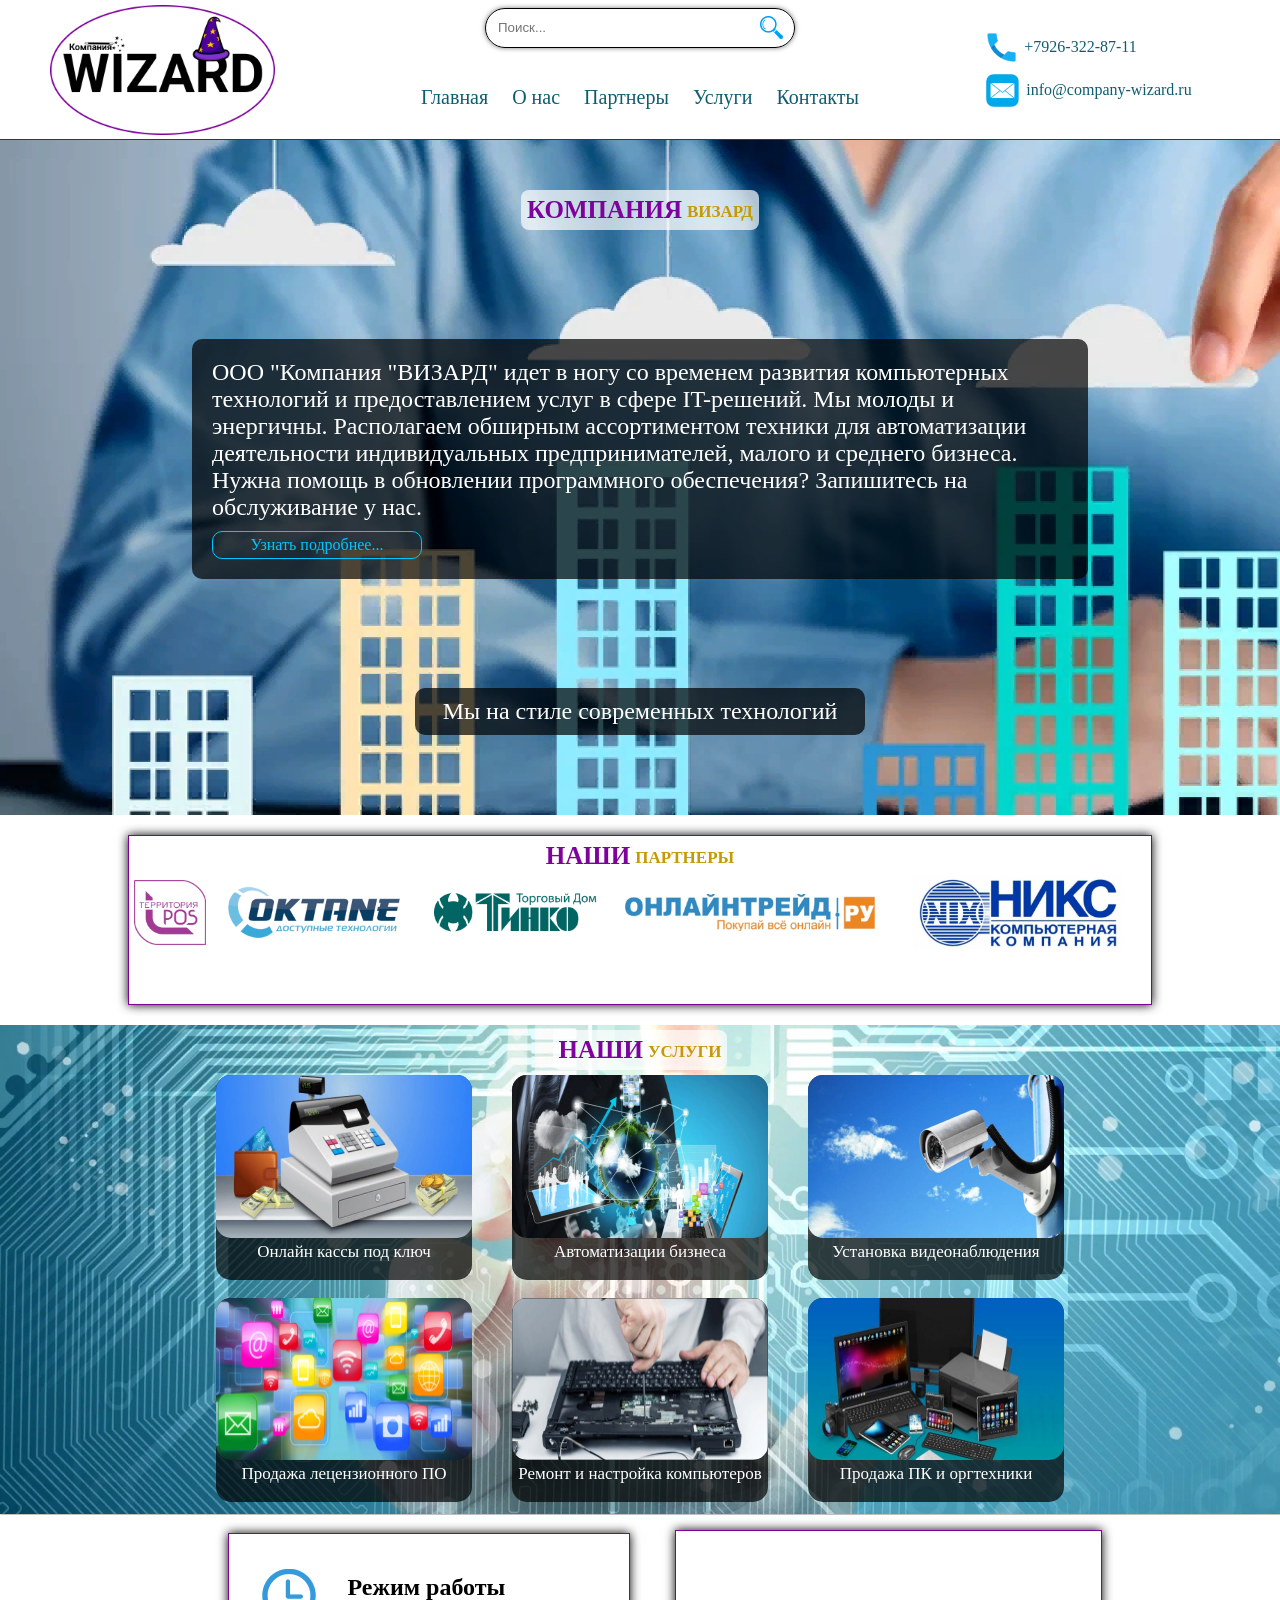
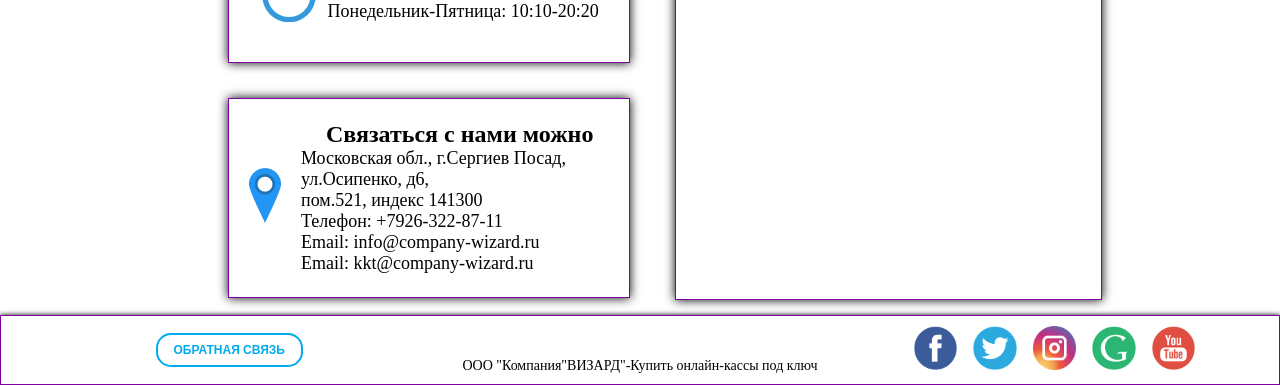
<file: Шаблон/index.html>
<!DOCTYPE html>
<html lang="en">
<head>
    <meta charset="UTF-8">
    <meta name="viewport" content="width=device-width, initial-scale=1.0">
    <link rel="icon" href="image/favicon.ico" type="image/x-icon">
    <link rel="stylesheet" href="style.css">
    <title>Wizard Главная</title>
</head>
<body>
    <div class="wrapper">

        <!-- Шапка -->
        <div class="header">
            <div class="header__logo">
              <a href="index.html"><img src="image/Logo.png"></a>
            </div>
            <div class="header__nav">
                <div class="header__nav__central">
                    <div class="header__seach">
                        <div class="block__seach">
                            <input type="search" name="q" placeholder="Поиск...">
                            <input type="submit" value="">
                        </div>
                    </div>
                    <div class="header__menu">
                        <div class="heder__menu">
                            <ul class="menu clearfix">
                                <li><a class="nav_link" href="index.html">Главная</a></li>
                                <li><a class="nav_link" href="about_us.html">О нас</a></li>
                                <li><a class="nav_link" href="partners.html">Партнеры</a></li>
                                <li><a class="nav_link" href="services.html">Услуги</a></li>
                                <li><a class="nav_link" href="contact.html">Контакты</a></li>
                                <div class="block__seach1">
                                    <input type="search" name="q" placeholder="Поиск...">
                                    <input type="submit" value="">
                                </div> 
                                
                              </ul>
                        </div>
                    </div>                
                </div>
            </div>
            <div class="header__nav__contacts">
                <div class="header__contact__block">
                    <div class="header__contact__number">
                        <img src="image/number.png">
                        <p>+7926-322-87-11</p>
                    </div>
                    <div class="header__contact__email">
                        <img src="image/email.png">
                        <p>info@company-wizard.ru</p>
                    </div>
                </div>
            </div>
            <div class="menuToggle">
                <button class="nav-toggle" id="nav-toggle" type="button">
                    <span class="nav-toggle__item">Меню</span>
                 </button>
            </div> 
        </div>


        <!-- Баннер -->
        <div class="introduction">
            <div class="title">
                <p class="title__one">КОМПАНИЯ</p>
                <p class="title__two">ВИЗАРД</p>
            </div>
            <div class="introduction__inform">ООО "Компания "ВИЗАРД" идет в ногу со временем развития компьютерных технологий
                и предоставлением услуг в сфере IT-решений. Мы молоды и энергичны.
                Располагаем обширным ассортиментом техники для автоматизации деятельности
                индивидуальных предпринимателей, малого и среднего бизнеса. Нужна помощь в обновлении
                программного обеспечения? Запишитесь на обслуживание у нас.  <a href="about_us.html" class="glo">Узнать подробнее...</a>
            </div>
            <div class="introduction__tagline">Мы на стиле современных технологий</div>
        </div>

        
        <!-- Партнеры -->
        <div class="Partners">
            <div class="Partners__block">
                <div class="Partners__title">
                    <div class="title">
                        <p class="title__one">НАШИ</p>
                        <p class="title__two">ПАРТНЕРЫ</p>
                    </div>
                </div>
                <div class="Partners__image">
                    <div class="Partners__image__block">  <a href="partners.html"><img src="image/pos.png"></a></div>
                    <div class="Partners__image__block">  <a href="partners.html"><img src="image/oktane.png"></a></div>
                    <div class="Partners__image__block">  <a href="partners.html"><img src="image/тинко.png"></a></div>
                    <div class="Partners__image__block">  <a href="partners.html"><img src="image/онлаинтраид.png"></a></div>
                    <div class="Partners__image__block">  <a href="partners.html"><img src="image/никс.png"></a></div>
                </div>
            </div>
        </div>


        <!-- Услуги -->
        <div class="Services">  
                <div class="title">
                    <p class="title__one">НАШИ</p>
                    <p class="title__two">УСЛУГИ</p>
                </div>
            <div class="Services__block">
                <div class="Services__img"><a href="services.html"><img src="image/кассы.png"></a><p>Онлайн кассы под ключ</p></div>
                <div class="Services__img"><a href="services.html"><img src="image/автоматизация.png"></a><p>Автоматизации бизнеса</p></div>
                <div class="Services__img"><a href="services.html"><img src="image/видеокамеры.png"></a><p>Установка видеонаблюдения</p></div>
                <div class="Services__img"><a href="services.html"><img src="image/по.png"></a><p>Продажа лецензионного ПО</p></div>
                <div class="Services__img"><a href="services.html"><img src="image/ремонт.png"></a><p>Ремонт и настройка компьютеров</p></div>
                <div class="Services__img"><a href="services.html"><img src="image/продажа.png"></a><p>Продажа ПК и оргтехники</p></div>
            </div>
        </div>


        <!-- Контакты -->
        <div class="Contacts">
            <div class="Contacts__block">
                <div class="Contacts__information">
                    <div class="operatingmode">
                        <div class="operatingmode__icon">
                            <img src="image/time.png">
                        </div>
                        <div class="operatingmode__title">
                            <h2>Режим работы</h2>
                            <p>Понедельник-Пятница: 10:10-20:20</p>
                        </div>
                    </div>
                    <div class="communication">
                        <div class="communication__icon">
                            <img src="image/dot.png">
                        </div>
                        <div class="communication__title">
                            <h2>Связаться с нами можно</h2>
                            <p>Московская обл., г.Сергиев Посад, ул.Осипенко, д6,</p>
                            <p>пом.521, индекс 141300</p>
                            <p>Телефон: +7926-322-87-11</p>
                            <p>Email: info@company-wizard.ru</p>
                            <p>Email: kkt@company-wizard.ru</p>
                        </div>
                    </div>
                </div>
                <div class="Contacts__map">
                    <div class="Contacts__map__block" style="max-width: 600px;">
                        <script type="text/javascript" charset="utf-8" async src="https://api-maps.yandex.ru/services/constructor/1.0/js/?um=constructor%3Adc5839a50ec15c1c537e06b3ffe574f67322983a05fea63e01e206985b04cacf&amp;width=100%&amp;height=368&amp;lang=ru_RU&amp;scroll=true"></script>
                    </div>
                </div>
            </div>
        </div>



        <!--Подвал -->
        <div class="Footer">
                <div class="Feedback">
                    <div class="Feedback__button">
                       <a href="javascript:PopUpShow()"> <button class="mail-btn" type="submit">Обратная связь</button></a>
                    </div>
                </div>
                <div class="Copyright">
                    <p>ООО "Компания"ВИЗАРД"-Купить онлайн-кассы под ключ </p>
                </div>
                <div class="Social_networks">
                    <ul>
                        <li class="icon facebook"><a href="https://ru-ru.facebook.com/"><img src="image/facebook.svg" class="iconr"></a></li>
                        <li class="icon twitter"><a href="https://twitter.com/explore"><img src="image/twitter.svg" class="iconr"></a></li>
                        <li class="icon instagram"><a href="https://www.instagram.com/"><img src="image/instagram.svg" class="iconr"></a></li>
                        <li class="icon google"><a href="https://www.google.com/intl/ru/gmail/about/"><img src="image/google.svg" class="iconr"></a></li>
                        <li class="icon youtube"><a href="https://www.youtube.com/"><img src="image/youtube.svg" class="iconr"></a></li>
                    </ul>
                </div>
        </div>



    
        <!-- Всплывающее окно обратной связи  -->
        <div class="Feedback__form" id="form1">
            <div class="Feedback__form__content">
                <div class="Feedback__form__close">
                    <a href="javascript:PopUpHide()"><img src="image/close.png"></a>
                </div>
                <div class="Feedback__form__input">
                    <p>Имя</p>
                    <input id="name" class="txt" name="name" type="name" placeholder=" ">
                    <p>E-mail </p>
                    <input id="email" class="txt" name="email" type="email" placeholder=" "> 
                    <p>Телефон</p>
                    <input id="phone" class="txt" name="phone" type="phone" placeholder=" "> 
                    <p>Тема</p>
                    <input id="phone" class="txt" name="phone" type="phone" placeholder=" "> 
                    <p>Сообщение</p>
                    <textarea id="msg" class="txtarea" name="msg" placeholder=" "></textarea>
                    <br>
                    <a href="#" class="glo">Отправить</a>
                </div>
            </div>
        </div>
       

    </div>
</body>
<script src="https://ajax.googleapis.com/ajax/libs/jquery/3.1.1/jquery.min.js"></script>
<script src="main.js"></script>
<script>

    // Всплывающее окно обратной связи
   $(document).ready(function(){
    PopUpHide();
    });
    function PopUpShow(){
        $("#form1").show();
    }
    function PopUpHide(){
        $("#form1").hide();
    }
    
</script>
</html>
</file>
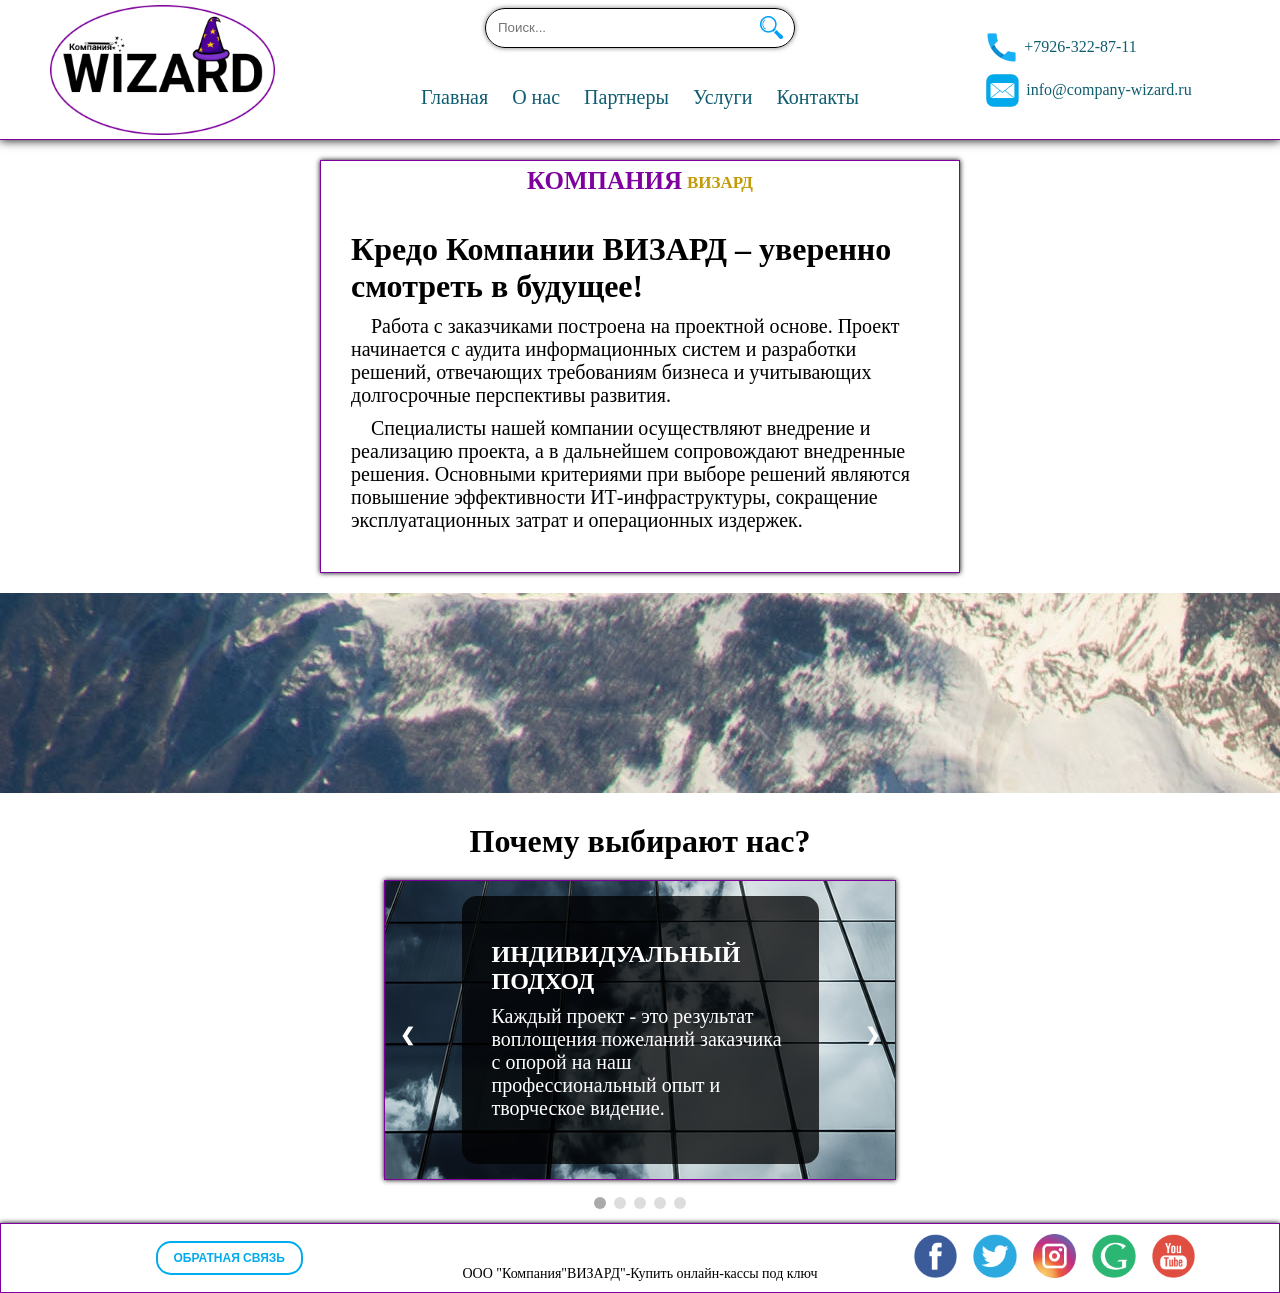
<file: Шаблон/about_us.html>
<!DOCTYPE html>
<html lang="en">
<head>
    <meta charset="UTF-8">
    <meta name="viewport" content="width=device-width, initial-scale=1.0">
    <link rel="stylesheet" href="style.css">
    <link rel="icon" href="image/favicon.ico" type="image/x-icon">
    <title>О нас</title>
</head>
<body>
    <div class="wrapper">

         <!-- Шапка -->
         <div class="header">
            <div class="header__logo">
              <a href="index.html"><img src="image/Logo.png"></a>
            </div>
            <div class="header__nav">
                <div class="header__nav__central">
                    <div class="header__seach">
                        <div class="block__seach">
                            <input type="search" name="q" placeholder="Поиск...">
                            <input type="submit" value="">
                        </div>
                    </div>
                    <div class="header__menu">
                        <div class="heder__menu">
                            <ul class="menu clearfix">
                                <li><a class="nav_link" href="index.html">Главная</a></li>
                                <li><a class="nav_link" href="about_us.html">О нас</a></li>
                                <li><a class="nav_link" href="partners.html">Партнеры</a></li>
                                <li><a class="nav_link" href="services.html">Услуги</a></li>
                                <li><a class="nav_link" href="contact.html">Контакты</a></li>
                                <div class="block__seach1">
                                    <input type="search" name="q" placeholder="Поиск...">
                                    <input type="submit" value="">
                                </div>
                              </ul>
                        </div>
                    </div>                
                </div>
            </div>
            <div class="header__nav__contacts">
                <div class="header__contact__block">
                    <div class="header__contact__number">
                        <img src="image/number.png">
                        <p>+7926-322-87-11</p>
                    </div>
                    <div class="header__contact__email">
                        <img src="image/email.png">
                        <p>info@company-wizard.ru</p>
                    </div>
                </div>
            </div>

            
            <div class="menuToggle">
                <button class="nav-toggle" id="nav-toggle" type="button">
                    <span class="nav-toggle__item">Меню</span>
                 </button>
            </div> 
        </div>


        <!-- О нас -->
        <div class="About_us">
            <div class="About_us__content">
                <div class="About_us__title">
                    <div class="title">
                        <p class="title__one">КОМПАНИЯ</p>
                        <p class="title__two">ВИЗАРД</p>
                    </div>
                </div>
                <div class="About_us__text">
                    <h1>Кредо Компании ВИЗАРД – уверенно смотреть в будущее!</h1>
                    <p>Работа с заказчиками построена на проектной основе.
                     Проект начинается с аудита информационных систем и разработки решений,
                    отвечающих требованиям бизнеса и учитывающих долгосрочные перспективы развития.</p>
                    <p>Специалисты нашей компании осуществляют внедрение и реализацию проекта,
                     а в дальнейшем сопровождают внедренные решения. Основными критериями при выборе 
                     решений являются повышение эффективности ИТ-инфраструктуры, сокращение эксплуатационных
                    затрат и операционных издержек.</p>
                </div>
            </div>
        </div>

        <!-- Панорама -->
        <div class="View"></div>

        <!-- Слайдер" -->
        <div class="Choose_us">
            <div class="Choose_us_title">
                <h1>Почему выбирают нас?</h1>
            </div>
            <div class="slider">
                <div class="item">
                    <div class="slider__block">
                        <div class="slider__block__ramka">
                            <h2>ИНДИВИДУАЛЬНЫЙ ПОДХОД</h2>
                            <p>Каждый проект - это результат воплощения пожеланий заказчика с опорой на
                            наш профессиональный опыт и творческое видение.</p>
                        </div>
                    </div>
                </div>
                <div class="item">
                    <div class="slider__block">
                        <div class="slider__block__ramka">
                            <h2>ДОСТУПНЫЕ ЦЕНЫ</h2>
                            <p>Мы исходим из тех задач, которые перед нами ставит клиент.
                             Думаем о том, как рационально использовать бюджет на реализацию и
                             создать уникальный дизайн под конкретную задачу.</p>
                        </div>
                    </div>
                </div>
                <div class="item">
                    <div class="slider__block">
                        <div class="slider__block__ramka">
                            <h2>КРЕАТИВНЫЕ ИДЕИ</h2>
                            <p>В каждом нашем проекте заложен уникальный смысл и авторская идея.
                                И поэтому среди наших работ Вы не найдете двух одинаковых зданий или интерьеров.
                                Создавая различные проекты для людей, мы меняем их жизнь к лучшему.</p>
                        </div>
                    </div>
                </div>
                <div class="item">
                    <div class="slider__block">
                        <div class="slider__block__ramka">
                            <h2>ПРОФЕССИОНАЛИЗМ</h2>
                            <p>У нас высокопрофессиональная команда архитекторов, дизайнеров.
                                Ваш проект в надежных руках.</p>
                        </div>
                    </div>
                </div>
                <div class="item">
                    <div class="slider__block">
                        <div class="slider__block__ramka">
                            <h2>СОБЛЮДЕНИЕ СРОКОВ</h2>
                            <p>Одним из наиболее важных критериев в работе над проектом является
                             соблюдение оговоренных сроков на проектирование и реализацию проекта.</p>
                        </div>
                    </div>
                </div>
            
                <a class="prev" onclick="minusSlide()">&#10094;</a>
                <a class="next" onclick="plusSlide()">&#10095;</a>
            </div>
            
            <div class="slider-dots">
                <span class="slider-dots_item" onclick="currentSlide(1)"></span> 
                <span class="slider-dots_item" onclick="currentSlide(2)"></span> 
                <span class="slider-dots_item" onclick="currentSlide(3)"></span>
                <span class="slider-dots_item" onclick="currentSlide(4)"></span> 
                <span class="slider-dots_item" onclick="currentSlide(5)"></span> 

            </div>
        </div>

        <!--Подвал -->
        <div class="Footer">
            <div class="Feedback">
                <div class="Feedback__button">
                    <a href="javascript:PopUpShow()"> <button class="mail-btn" type="submit">Обратная связь</button></a>
                </div>
            </div>
            <div class="Copyright">
                <p>ООО "Компания"ВИЗАРД"-Купить онлайн-кассы под ключ </p>
            </div>
            <div class="Social_networks">
                <ul>
                    <li class="icon facebook"><a href="https://ru-ru.facebook.com/"><img src="image/facebook.svg" class="iconr"></a></li>
                    <li class="icon twitter"><a href="https://twitter.com/explore"><img src="image/twitter.svg" class="iconr"></a></li>
                    <li class="icon instagram"><a href="https://www.instagram.com/"><img src="image/instagram.svg" class="iconr"></a></li>
                    <li class="icon google"><a href="https://www.google.com/intl/ru/gmail/about/"><img src="image/google.svg" class="iconr"></a></li>
                    <li class="icon youtube"><a href="https://www.youtube.com/"><img src="image/youtube.svg" class="iconr"></a></li>
                </ul>
            </div>
        </div>

        <!-- Всплывающее окно обратной связи  -->
        <div class="Feedback__form" id="form1">
            <div class="Feedback__form__content">
                <div class="Feedback__form__close">
                    <a href="javascript:PopUpHide()"><img src="image/close.png"></a>
                </div>
                <div class="Feedback__form__input">
                    <p>Имя</p>
                    <input id="name" class="txt" name="name" type="name" placeholder=" ">
                    <p>E-mail </p>
                    <input id="email" class="txt" name="email" type="email" placeholder=" "> 
                    <p>Телефон</p>
                    <input id="phone" class="txt" name="phone" type="phone" placeholder=" "> 
                    <p>Тема</p>
                    <input id="phone" class="txt" name="phone" type="phone" placeholder=" "> 
                    <p>Сообщение</p>
                    <textarea id="msg" class="txtarea" name="msg" placeholder=" "></textarea>
                    <br>
                    <a href="#" class="glo">Отправить</a>
                </div>
            </div>
        </div>
   
    </div>
</body>
<script src="https://ajax.googleapis.com/ajax/libs/jquery/3.1.1/jquery.min.js"></script>
<script src="main.js"></script>
<script>
    $(document).ready(function(){
        PopUpHide();
    });
    function PopUpShow(){
        $("#form1").show();
    }
    function PopUpHide(){
        $("#form1").hide();
    }
</script>
<script>
    // Слайдер
let slideIndex = 1;
showSlides(slideIndex);
function plusSlide() {
    showSlides(slideIndex += 1);
}
function minusSlide() {
    showSlides(slideIndex -= 1);  
}
function currentSlide(n) {
    showSlides(slideIndex = n);
}
function showSlides(n) {
    let i;
    let slides = document.getElementsByClassName("item");
    let dots = document.getElementsByClassName("slider-dots_item");
    if (n > slides.length) {
      slideIndex = 1
    }
    if (n < 1) {
        slideIndex = slides.length
    }
    for (i = 0; i < slides.length; i++) {
        slides[i].style.display = "none";
    }
    for (i = 0; i < dots.length; i++) {
        dots[i].className = dots[i].className.replace(" active", "");
    }
    slides[slideIndex - 1].style.display = "block";
    dots[slideIndex - 1].className += " active";
}
</script>
</html>
</file>
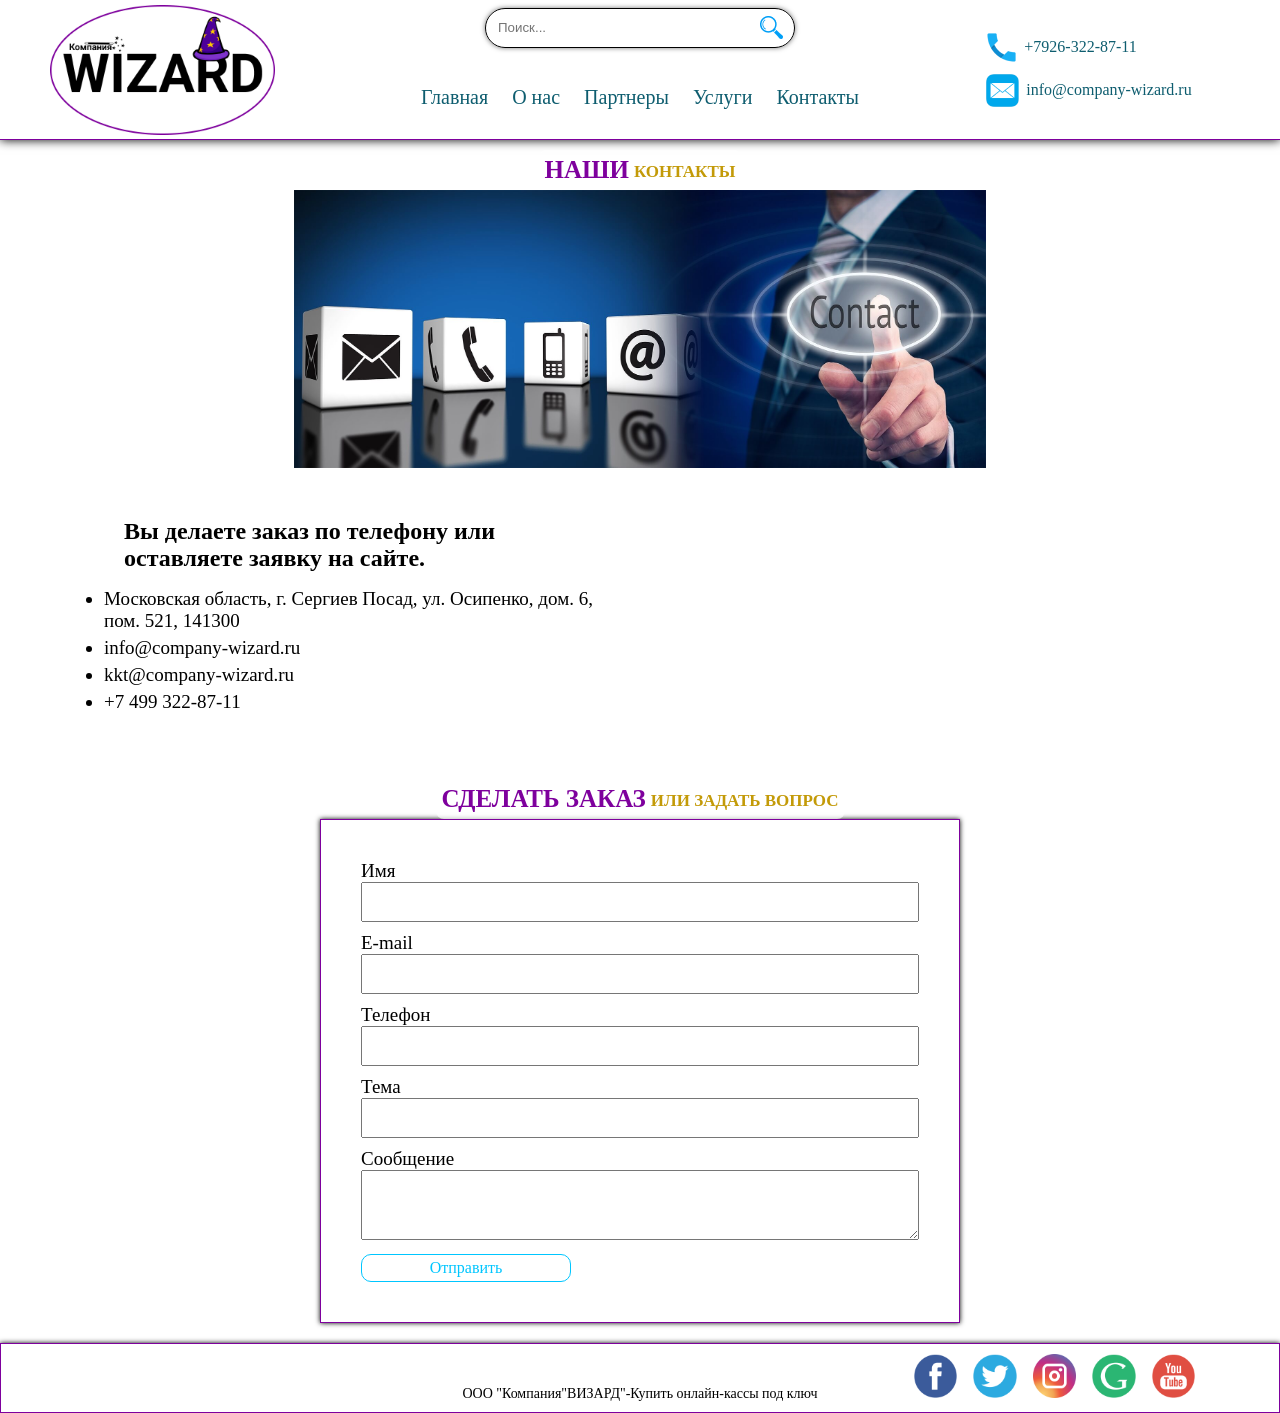
<file: Шаблон/contact.html>
<!DOCTYPE html>
<html lang="en">
<head>
    <meta charset="UTF-8">
    <meta name="viewport" content="width=device-width, initial-scale=1.0">
    <link rel="stylesheet" href="style.css">
    <link rel="shortcut icon" href="/image/favicon.ico" type="image/x-icon">
    <link rel="icon" href="image/favicon.ico" type="image/x-icon">
    <title>О нас</title>
</head>
<body>
    <div class="wrapper">

         <!-- Шапка -->
         <div class="header">
            <div class="header__logo">
              <a href="index.html"><img src="image/Logo.png"></a>
            </div>
            <div class="header__nav">
                <div class="header__nav__central">
                    <div class="header__seach">
                        <div class="block__seach">
                            <input type="search" name="q" placeholder="Поиск...">
                            <input type="submit" value="">
                        </div>
                    </div>
                    <div class="header__menu">
                        <div class="heder__menu">
                            <ul class="menu clearfix">
                                <li><a class="nav_link" href="index.html">Главная</a></li>
                                <li><a class="nav_link" href="about_us.html">О нас</a></li>
                                <li><a class="nav_link" href="partners.html">Партнеры</a></li>
                                <li><a class="nav_link" href="services.html">Услуги</a></li>
                                <li><a class="nav_link" href="contact.html">Контакты</a></li>
                                <div class="block__seach1">
                                    <input type="search" name="q" placeholder="Поиск...">
                                    <input type="submit" value="">
                                </div>
                              </ul>
                        </div>
                    </div>                
                </div>
            </div>
            <div class="header__nav__contacts">
                <div class="header__contact__block">
                    <div class="header__contact__number">
                        <img src="image/number.png">
                        <p>+7926-322-87-11</p>
                    </div>
                    <div class="header__contact__email">
                        <img src="image/email.png">
                        <p>info@company-wizard.ru</p>
                    </div>
                </div>
            </div>

            
            <div class="menuToggle">
                <button class="nav-toggle" id="nav-toggle" type="button">
                    <span class="nav-toggle__item">Меню</span>
                 </button>
            </div> 
        </div>



        <div class="Our_services__title">
            <div class="title">
                <p class="title__one">НАШИ</p>
                <p class="title__two">КОНТАКТЫ</p>
            </div>
        </div>
        <!-- Наши контакты -->
        <div class="Location">
            <div class="Location__block">
                <div class="Location__image">
                    <img src="image/Contact.jpg">
                </div>

                <div class="Location__address">
                    <div class="Location__address__text">
                        <h2>Вы делаете заказ по телефону или оставляете заявку на сайте.</h2>
                        <ul>
                            <li>Московская область, г. Сергиев Посад, ул. Осипенко, дом. 6, пом. 521, 141300</li>
                            <li>info@company-wizard.ru</li>
                            <li>kkt@company-wizard.ru</li>
                            <li>+7 499 322-87-11</li>
                        </ul>
                    </div>
                    <div class="Location__address__map"> 
                        <script type="text/javascript" charset="utf-8" async src="https://api-maps.yandex.ru/services/constructor/1.0/js/?um=constructor%3Adc5839a50ec15c1c537e06b3ffe574f67322983a05fea63e01e206985b04cacf&amp;width=100%&amp;height=250&amp;lang=ru_RU&amp;scroll=true"></script>
                    </div>
                </div>
            </div>
        </div>

        <!-- обратная связь -->
        <div class="Our_services__title">
            <div class="title">
                <p class="title__one">СДЕЛАТЬ ЗАКАЗ</p>
                <p class="title__two">ИЛИ ЗАДАТЬ ВОПРОС</p>
            </div>
        </div>

        <div class="Request">
            <div class="Request__form">
                <p>Имя</p>
                <input id="name" class="txt" name="name" type="name" placeholder=" ">
                <p>E-mail </p>
                <input id="email" class="txt" name="email" type="email" placeholder="">
                <p>Телефон</p>
                <input id="phone" class="txt" name="phone" type="phone" placeholder=" "> 
                <p>Тема</p>
                <input id="phone" class="txt" name="phone" type="phone" placeholder=" "> 
                <p>Сообщение</p>
                <textarea id="msg" class="txtarea" name="msg" placeholder=" "></textarea>
                <br>
                <a href="#" class="glo">Отправить</a>
            </div>
        </div>

        
        <!--Подвал -->
        <div class="Footer">
            <div class="Feedback">
                <div class="Feedback__button">
                  
                </div>
            </div>
            <div class="Copyright">
                <p>ООО "Компания"ВИЗАРД"-Купить онлайн-кассы под ключ </p>
            </div>
            <div class="Social_networks">
                <ul>
                    <li class="icon facebook"><a href="https://ru-ru.facebook.com/"><img src="image/facebook.svg" class="iconr"></a></li>
                    <li class="icon twitter"><a href="https://twitter.com/explore"><img src="image/twitter.svg" class="iconr"></a></li>
                    <li class="icon instagram"><a href="https://www.instagram.com/"><img src="image/instagram.svg" class="iconr"></a></li>
                    <li class="icon google"><a href="https://www.google.com/intl/ru/gmail/about/"><img src="image/google.svg" class="iconr"></a></li>
                    <li class="icon youtube"><a href="https://www.youtube.com/"><img src="image/youtube.svg" class="iconr"></a></li>
                </ul>
            </div>
        </div>
    </div>
</body>
<script src="https://ajax.googleapis.com/ajax/libs/jquery/3.1.1/jquery.min.js"></script>
<script src="main.js"></script>

</html>
</file>
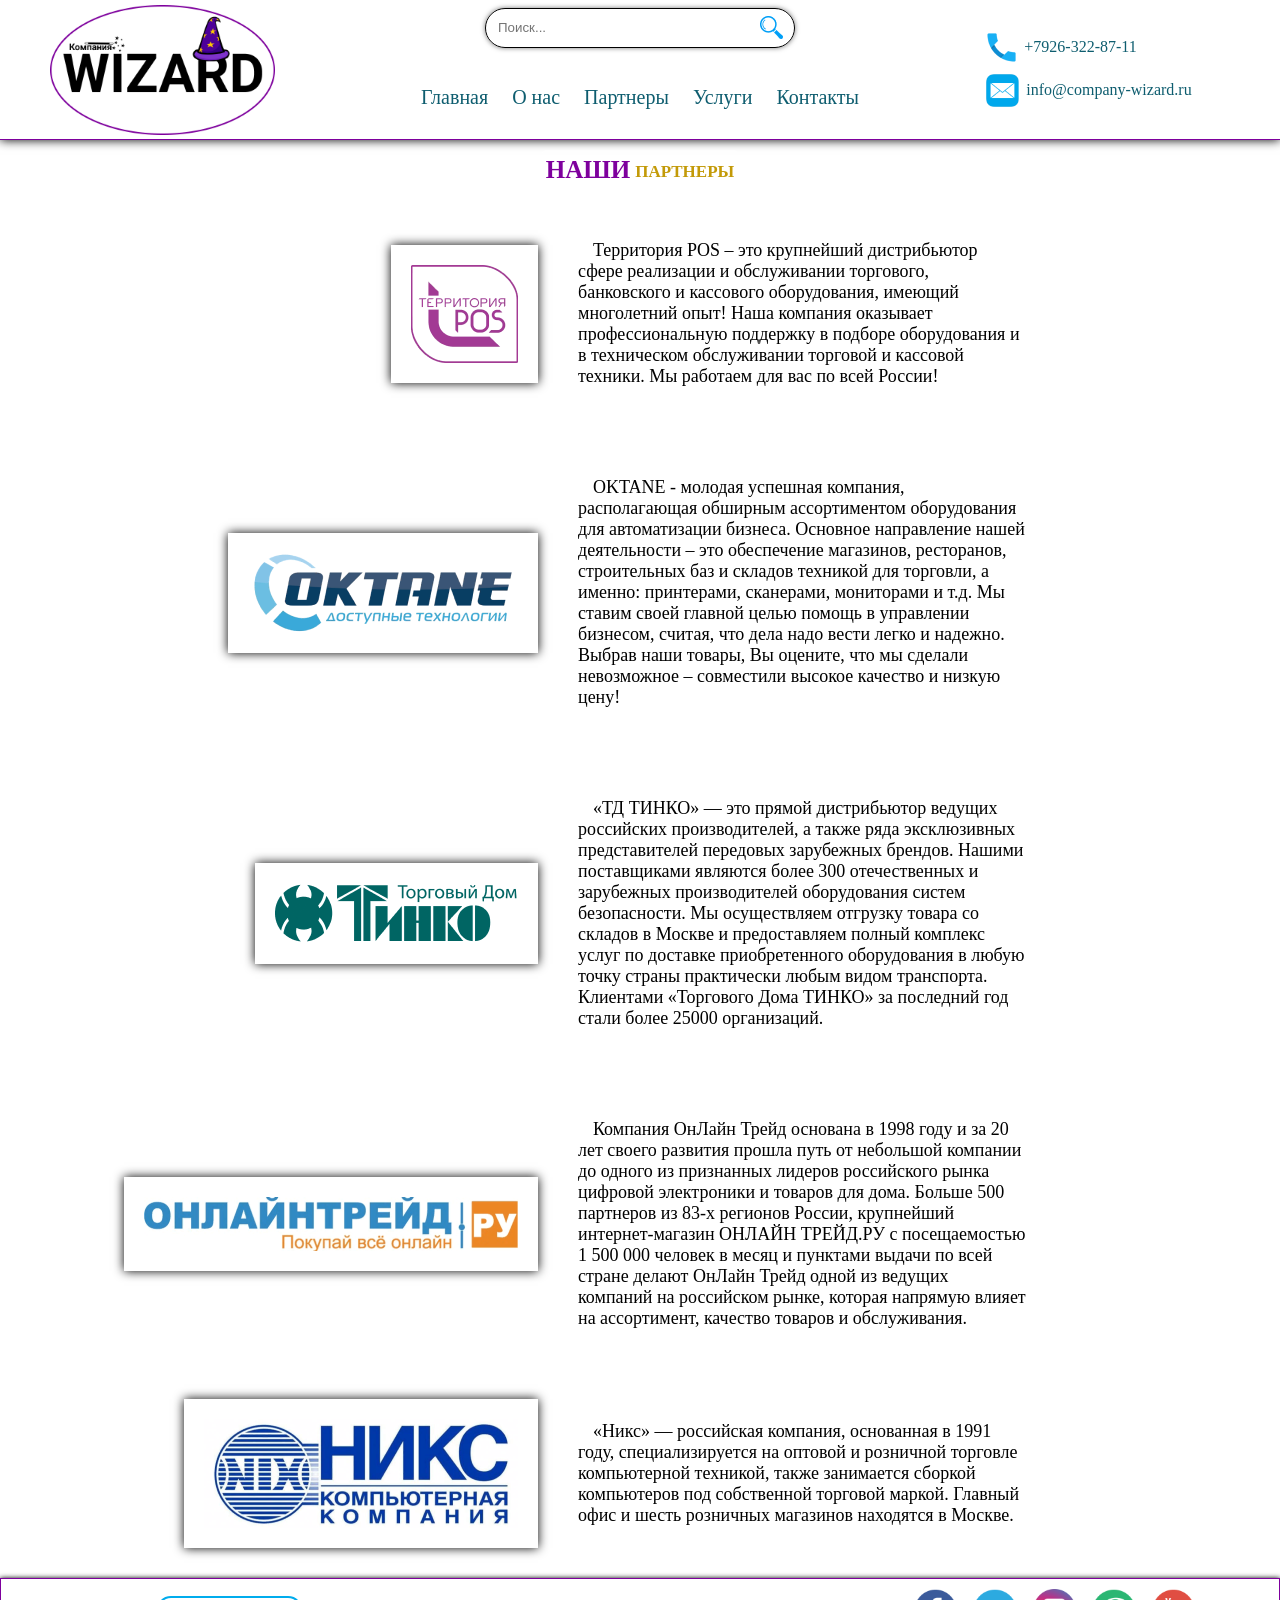
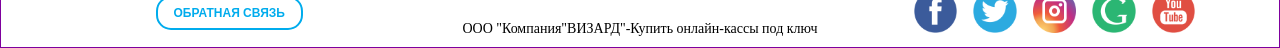
<file: Шаблон/partners.html>
<!DOCTYPE html>
<html lang="en">
<head>
    <meta charset="UTF-8">
    <meta name="viewport" content="width=device-width, initial-scale=1.0">
    <link rel="stylesheet" href="style.css">
    <link rel="shortcut icon" href="/image/favicon.ico" type="image/x-icon">
    <link rel="icon" href="image/favicon.ico" type="image/x-icon">
    <title>Wizard Главная</title>
</head>
<body>
    <div class="wrapper">

        <!-- Шапка -->
        <div class="header">
            <div class="header__logo">
              <a href="index.html"><img src="image/Logo.png"></a>
            </div>
            <div class="header__nav">
                <div class="header__nav__central">
                    <div class="header__seach">
                        <div class="block__seach">
                            <input type="search" name="q" placeholder="Поиск...">
                            <input type="submit" value="">
                        </div>
                    </div>
                    <div class="header__menu">
                        <div class="heder__menu">
                            <ul class="menu clearfix">
                                <li><a class="nav_link" href="index.html">Главная</a></li>
                                <li><a class="nav_link" href="about_us.html">О нас</a></li>
                                <li><a class="nav_link" href="partners.html">Партнеры</a></li>
                                <li><a class="nav_link" href="services.html">Услуги</a></li>
                                <li><a class="nav_link" href="contact.html">Контакты</a></li>
                                <div class="block__seach1">
                                    <input type="search" name="q" placeholder="Поиск...">
                                    <input type="submit" value="">
                                </div>
                              </ul>
                        </div>
                    </div>                
                </div>
            </div>
            <div class="header__nav__contacts">
                <div class="header__contact__block">
                    <div class="header__contact__number">
                        <img src="image/number.png">
                        <p>+7926-322-87-11</p>
                    </div>
                    <div class="header__contact__email">
                        <img src="image/email.png">
                        <p>info@company-wizard.ru</p>
                    </div>
                </div>
            </div>

            
           <div class="menuToggle">
                <button class="nav-toggle" id="nav-toggle" type="button">
                    <span class="nav-toggle__item">Меню</span>
                 </button>
            </div> 
        </div>


        <div class="Our_services__title">
            <div class="title">
                <p class="title__one">НАШИ</p>
                <p class="title__two">ПАРТНЕРЫ</p>
            </div>
        </div>
        <!-- Партнеры -->
        <div class="Companions">
            <div class="Companions__block">
                <div class="Companions__inform">
                    <div class=" Companions__image__block1"><img src="image/pos.png"></div>
                    <div class="Companions__text"> <p>Территория POS – это крупнейший дистрибьютор сфере реализации
                         и обслуживании торгового, банковского и кассового оборудования, имеющий многолетний опыт! 
                         Наша компания оказывает профессиональную поддержку в подборе оборудования и в техническом
                          обслуживании торговой и кассовой техники. Мы работаем для вас по всей России!</p></div>
                   
                </div>
                <div class="Companions__inform">
                    <div class="Companions__image__block1"><img src="image/oktane.png"></div>
                    <div class="Companions__text"><p>OKTANE - молодая успешная компания, располагающая обширным 
                        ассортиментом оборудования для автоматизации бизнеса. Основное направление нашей деятельности – 
                        это обеспечение магазинов, ресторанов, строительных баз и складов техникой для торговли,
                         а именно: принтерами, сканерами, мониторами и т.д. Мы ставим своей главной целью помощь 
                         в управлении бизнесом, считая, что дела надо вести легко и надежно. Выбрав наши товары, 
                         Вы оцените, что мы сделали невозможное – совместили высокое качество и низкую цену!</p></div>
                </div>
                <div class="Companions__inform">
                     <div class="Companions__image__block1"><img src="image/тинко.png"></div>
                     <div class="Companions__text"><p>«ТД ТИНКО» — это прямой дистрибьютор ведущих российских производителей,
                          а также ряда эксклюзивных представителей передовых зарубежных брендов. Нашими поставщиками являются
                           более 300 отечественных и зарубежных производителей оборудования систем безопасности.
                            Мы осуществляем отгрузку товара со складов в Москве и предоставляем полный комплекс услуг
                             по доставке приобретенного оборудования в любую точку страны практически любым видом транспорта.
                              Клиентами «Торгового Дома ТИНКО» за последний год стали более 25000 организаций.</p></div>
                </div>
                <div class="Companions__inform">
                     <div class="Companions__image__block1"><img src="image/онлаинтраид.png"></div>
                     <div class="Companions__text"><p>Компания ОнЛайн Трейд основана в 1998 году и за 20 лет своего развития
                          прошла путь от небольшой компании до одного из признанных лидеров российского рынка цифровой электроники
                           и товаров для дома. Больше 500 партнеров из 83-х регионов России, крупнейший интернет-магазин
                            ОНЛАЙН ТРЕЙД.РУ с посещаемостью 1 500 000 человек в месяц и пунктами выдачи по всей стране делают
                             ОнЛайн Трейд одной из ведущих компаний на российском рынке, которая напрямую влияет на ассортимент,
                              качество товаров и обслуживания.</p></div>
                </div>
                <div class="Companions__inform">
                   <div class="Companions__image__block1 "><img src="image/никс.png"></div>
                   <div class="Companions__text"><p>«Никс» — российская компания, основанная в 1991 году, специализируется на
                        оптовой и розничной торговле компьютерной техникой, также занимается сборкой компьютеров под собственной
                         торговой маркой. Главный офис и шесть розничных магазинов находятся в Москве.</p></div>
                </div>
            </div>
        </div>

        
          <!--Подвал -->
          <div class="Footer">
            <div class="Feedback">
                <div class="Feedback__button">
                    <a href="javascript:PopUpShow()"> <button class="mail-btn" type="submit">Обратная связь</button></a>
                </div>
            </div>
            <div class="Copyright">
                <p>ООО "Компания"ВИЗАРД"-Купить онлайн-кассы под ключ </p>
            </div>
            <div class="Social_networks">
                <ul>
                    <li class="icon facebook"><a href="https://ru-ru.facebook.com/"><img src="image/facebook.svg" class="iconr"></a></li>
                    <li class="icon twitter"><a href="https://twitter.com/explore"><img src="image/twitter.svg" class="iconr"></a></li>
                    <li class="icon instagram"><a href="https://www.instagram.com/"><img src="image/instagram.svg" class="iconr"></a></li>
                    <li class="icon google"><a href="https://www.google.com/intl/ru/gmail/about/"><img src="image/google.svg" class="iconr"></a></li>
                    <li class="icon youtube"><a href="https://www.youtube.com/"><img src="image/youtube.svg" class="iconr"></a></li>
                </ul>
            </div>
    </div>




    <!-- Всплывающее окно обратной связи  -->
    <div class="Feedback__form" id="form1">
        <div class="Feedback__form__content">
            <div class="Feedback__form__close">
                <a href="javascript:PopUpHide()"><img src="image/close.png"></a>
            </div>
            <div class="Feedback__form__input">
                <p>Имя</p>
                <input id="name" class="txt" name="name" type="name" placeholder=" ">
                <p>E-mail </p>
                <input id="email" class="txt" name="email" type="email" placeholder=" "> 
                <p>Телефон</p>
                <input id="phone" class="txt" name="phone" type="phone" placeholder=" "> 
                <p>Тема</p>
                <input id="phone" class="txt" name="phone" type="phone" placeholder=" "> 
                <p>Сообщение</p>
                <textarea id="msg" class="txtarea" name="msg" placeholder=" "></textarea>
                <br>
                <a href="#" class="glo">Отправить</a>
            </div>
        </div>
    </div>
   

</div>
</body>
<script src="https://ajax.googleapis.com/ajax/libs/jquery/3.1.1/jquery.min.js"></script>
<script src="main.js"></script>
<script>

// Всплывающее окно обратной связи
    $(document).ready(function(){
    PopUpHide();
    });
    function PopUpShow(){
        $("#form1").show();
    }
    function PopUpHide(){
        $("#form1").hide();
    }

</script>
</html>
</file>
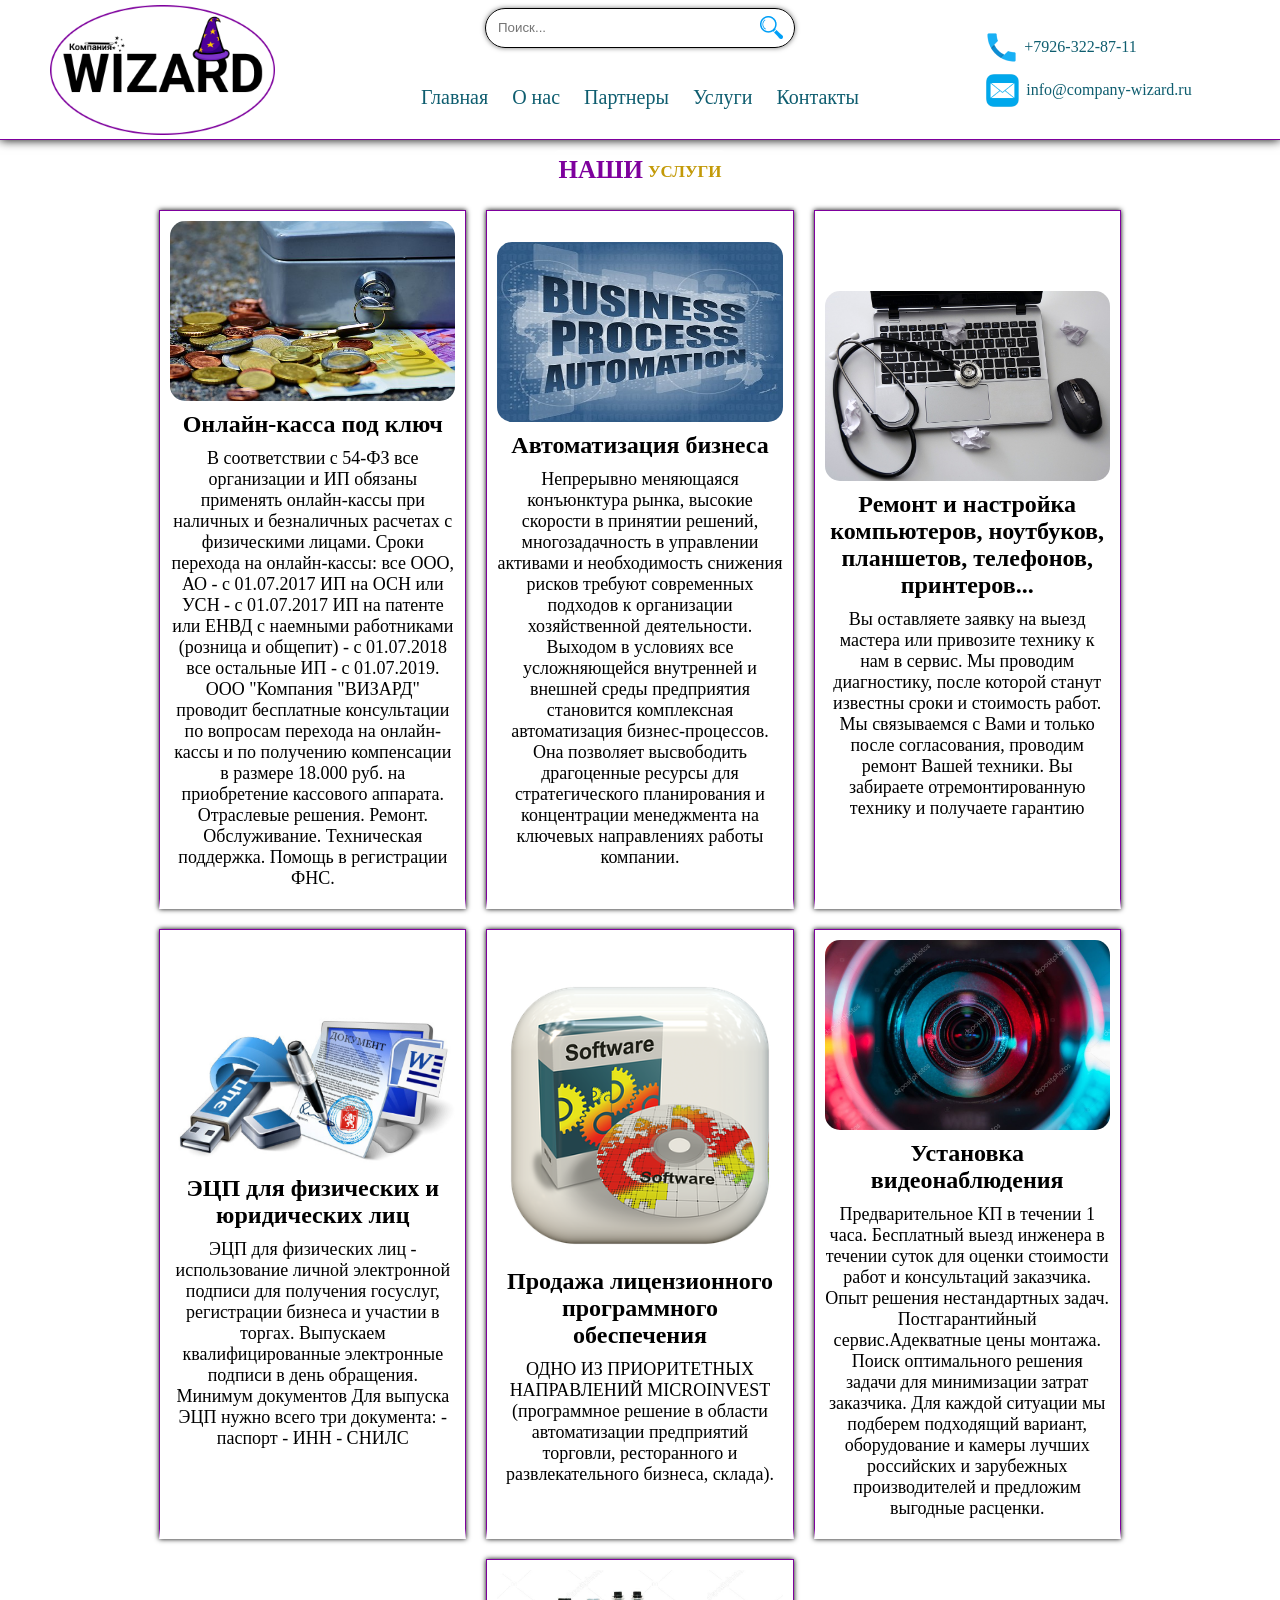
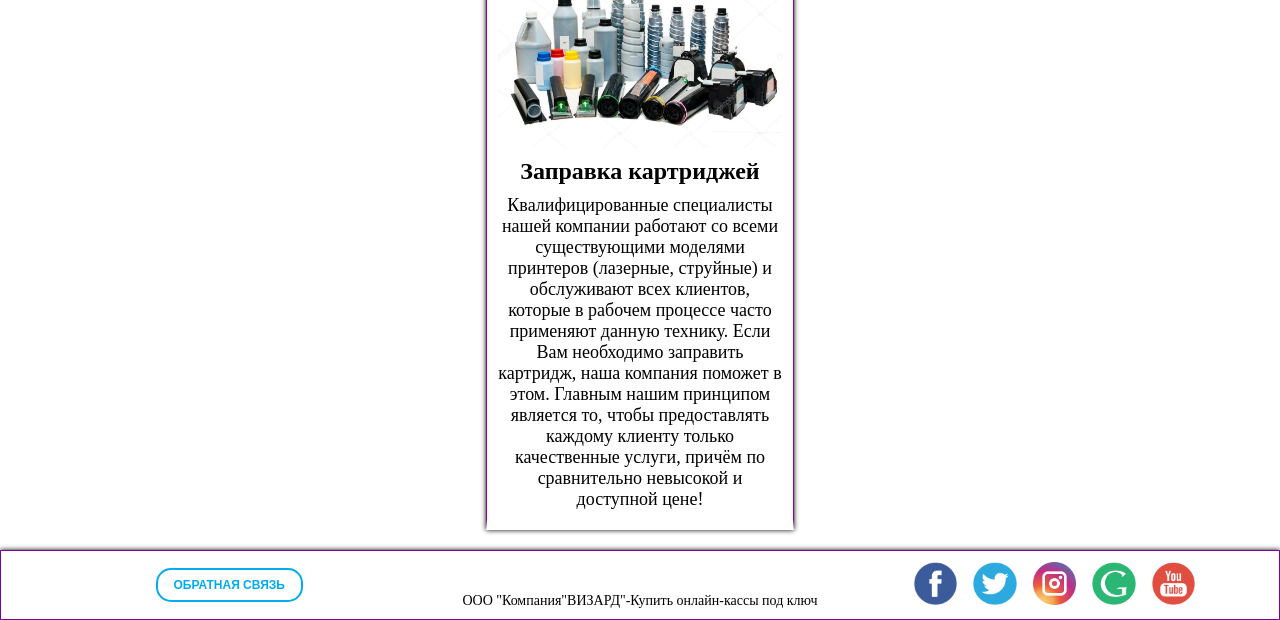
<file: Шаблон/services.html>
<!DOCTYPE html>
<html lang="en">
<head>
    <meta charset="UTF-8">
    <meta name="viewport" content="width=device-width, initial-scale=1.0">
    <link rel="stylesheet" href="style.css">
    <link rel="shortcut icon" href="/image/favicon.ico" type="image/x-icon">
    <link rel="icon" href="image/favicon.ico" type="image/x-icon">
    <title>О нас</title>
</head>
<body>
    <div class="wrapper">

         <!-- Шапка -->
         <div class="header">
            <div class="header__logo">
              <a href="index.html"><img src="image/Logo.png"></a>
            </div>
            <div class="header__nav">
                <div class="header__nav__central">
                    <div class="header__seach">
                        <div class="block__seach">
                            <input type="search" name="q" placeholder="Поиск...">
                            <input type="submit" value="">
                        </div>
                    </div>
                    <div class="header__menu">
                        <div class="heder__menu">
                            <ul class="menu clearfix">
                                <li><a class="nav_link" href="index.html">Главная</a></li>
                                <li><a class="nav_link" href="about_us.html">О нас</a></li>
                                <li><a class="nav_link" href="partners.html">Партнеры</a></li>
                                <li><a class="nav_link" href="services.html">Услуги</a></li>
                                <li><a class="nav_link" href="contact.html">Контакты</a></li>
                                <div class="block__seach1">
                                    <input type="search" name="q" placeholder="Поиск...">
                                    <input type="submit" value="">
                                </div>
                              </ul>
                        </div>
                    </div>                
                </div>
            </div>
            <div class="header__nav__contacts">
                <div class="header__contact__block">
                    <div class="header__contact__number">
                        <img src="image/number.png">
                        <p>+7926-322-87-11</p>
                    </div>
                    <div class="header__contact__email">
                        <img src="image/email.png">
                        <p>info@company-wizard.ru</p>
                    </div>
                </div>
            </div>

            
           <div class="menuToggle">
                <button class="nav-toggle" id="nav-toggle" type="button">
                    <span class="nav-toggle__item">Меню</span>
                 </button>
            </div> 
        </div>




        <!-- Услуги -->
        <div class="Our_services__title">
            <div class="title">
                <p class="title__one">НАШИ</p>
                <p class="title__two">УСЛУГИ</p>
            </div>
        </div>
        <div class="Our_services">
            <div class="Our_services__block">
                <div class="Our_services__content">
                    <img src="image/кассы_servises.jpg">
                    <h2>Онлайн-касса под ключ</h2>
                    <p>В соответствии с 54-ФЗ все организации и ИП обязаны применять онлайн-кассы при
                        наличных и безналичных расчетах с физическими лицами. Сроки перехода на 
                        онлайн-кассы: все ООО, АО - с 01.07.2017 ИП на ОСН или УСН - с 01.07.2017 ИП на
                        патенте или ЕНВД с наемными работниками (розница и общепит) - с 01.07.2018 все 
                        остальные ИП - с 01.07.2019. ООО "Компания "ВИЗАРД" проводит бесплатные консультации 
                        по вопросам перехода на онлайн-кассы и по получению компенсации в размере 18.000 руб. на
                        приобретение кассового аппарата. Отраслевые решения. Ремонт. Обслуживание. Техническая поддержка.
                        Помощь в регистрации ФНС.</p>
                </div>
                <div class="Our_services__content">
                    <img src="image/автоматизация_servises.jpg">
                    <h2>Автоматизация бизнеса</h2>
                    <p>Непрерывно меняющаяся конъюнктура рынка, высокие скорости в принятии решений, многозадачность
                        в управлении активами и необходимость снижения рисков требуют современных подходов к организации
                        хозяйственной деятельности. Выходом в условиях все усложняющейся внутренней и внешней среды предприятия
                        становится комплексная автоматизация бизнес-процессов. Она позволяет высвободить драгоценные ресурсы для
                        стратегического планирования и концентрации менеджмента на ключевых направлениях работы компании.
                    </p>
                </div>
                <div class="Our_services__content">
                    <img src="image/ремонт_servises.jpg">
                    <h2>Ремонт и настройка компьютеров, ноутбуков, планшетов, телефонов, принтеров...</h2>
                    <p>Вы оставляете заявку на выезд мастера или привозите технику к нам в сервис. Мы проводим диагностику,
                        после которой станут известны сроки и стоимость работ. Мы связываемся с Вами и только после согласования,
                        проводим ремонт Вашей техники. Вы забираете отремонтированную технику и получаете гарантию</p>
                </div>
                <div class="Our_services__content">
                    <img src="image/ЭПЦ_servises.jpg">
                    <h2>ЭЦП для физических и юридических лиц</h2>
                    <p>ЭЦП для физических лиц - использование личной электронной подписи для получения госуслуг,
                        регистрации бизнеса и участии в торгах. Выпускаем квалифицированные электронные подписи в день обращения.
                        Минимум документов Для выпуска ЭЦП нужно всего три документа: - паспорт - ИНН - СНИЛС</p>
                </div>
                <div class="Our_services__content">
                    <img src="image/по_servises.jpg">
                    <h2>Продажа лицензионного программного обеспечения</h2>
                    <p>ОДНО ИЗ ПРИОРИТЕТНЫХ НАПРАВЛЕНИЙ MICROINVEST (программное решение в области автоматизации предприятий торговли,
                        ресторанного и развлекательного бизнеса, склада).</p>
                </div>
                <div class="Our_services__content">
                    <img src="image/видеокамеры_servises.jpg">
                    <h2>Установка видеонаблюдения</h2>
                    <p>Предварительное КП в течении 1 часа. Бесплатный выезд инженера в течении суток для оценки стоимости работ
                        и консультаций заказчика. Опыт решения нестандартных задач. Постгарантийный сервис.Адекватные цены монтажа.
                        Поиск оптимального решения задачи для минимизации затрат заказчика. Для каждой ситуации мы подберем подходящий
                        вариант, оборудование и камеры лучших российских и зарубежных производителей и предложим выгодные расценки.</p>
                </div>
                <div class="Our_services__content">
                    <img src="image/картриджи_servises.jpg">
                    <h2>Заправка картриджей</h2>
                    <p>Квалифицированные специалисты нашей компании работают со всеми существующими моделями принтеров (лазерные, струйные)
                        и обслуживают всех клиентов, которые в рабочем процессе часто применяют данную технику. Если Вам необходимо заправить
                        картридж, наша компания поможет в этом. Главным нашим принципом является то, чтобы предоставлять каждому клиенту только
                        качественные услуги, причём по сравнительно невысокой и доступной цене!</p>
                </div>
            </div>
        </div>



        
        <!--Подвал -->
        <div class="Footer">
            <div class="Feedback">
                <div class="Feedback__button">
                    <a href="javascript:PopUpShow()"> <button class="mail-btn" type="submit">Обратная связь</button></a>
                </div>
            </div>
            <div class="Copyright">
                <p>ООО "Компания"ВИЗАРД"-Купить онлайн-кассы под ключ </p>
            </div>
            <div class="Social_networks">
                <ul>
                    <li class="icon facebook"><a href="https://ru-ru.facebook.com/"><img src="image/facebook.svg" class="iconr"></a></li>
                    <li class="icon twitter"><a href="https://twitter.com/explore"><img src="image/twitter.svg" class="iconr"></a></li>
                    <li class="icon instagram"><a href="https://www.instagram.com/"><img src="image/instagram.svg" class="iconr"></a></li>
                    <li class="icon google"><a href="https://www.google.com/intl/ru/gmail/about/"><img src="image/google.svg" class="iconr"></a></li>
                    <li class="icon youtube"><a href="https://www.youtube.com/"><img src="image/youtube.svg" class="iconr"></a></li>
                </ul>
            </div>
        </div>


        <!-- Всплывающее окно обратной связи  -->
        <div class="Feedback__form" id="form1">
            <div class="Feedback__form__content">
                <div class="Feedback__form__close">
                    <a href="javascript:PopUpHide()"><img src="image/close.png"></a>
                </div>
                <div class="Feedback__form__input">
                    <p>Имя</p>
                    <input id="name" class="txt" name="name" type="name" placeholder=" ">
                    <p>E-mail </p>
                    <input id="email" class="txt" name="email" type="email" placeholder=" "> 
                    <p>Телефон</p>
                    <input id="phone" class="txt" name="phone" type="phone" placeholder=" "> 
                    <p>Тема</p>
                    <input id="phone" class="txt" name="phone" type="phone" placeholder=" "> 
                    <p>Сообщение</p>
                    <textarea id="msg" class="txtarea" name="msg" placeholder=" "></textarea>
                    <br>
                    <a href="#" class="glo">Отправить</a>
                </div>
            </div>
        </div>


    </div>
</body>
<script src="https://ajax.googleapis.com/ajax/libs/jquery/3.1.1/jquery.min.js"></script>
<script src="main.js"></script>
<script>
    $(document).ready(function(){
    PopUpHide();
    });
    function PopUpShow(){
    $("#form1").show();
    }
    function PopUpHide(){
    $("#form1").hide();
    }
</script>
</html>
</file>
<file: Шаблон/style.css>
html,body{
    padding: 0;
    margin: 0;
    font-family: candara;
}
p{
    margin: 0;
}
h1,h2,h3{
    margin: 0;
}
*{
    box-sizing: border-box;
}
.wrapper{
    width: 100%;
    margin: 0 auto;
}

/* Шапка */
.header{
    width: 100%;
    height: 140px;
    display: flex;
    border-bottom: 1px solid #7E009D ;
    box-shadow: 0 0 10px rgb(0, 0, 0);
}

.header__seach{
    height: 40%;
    display: flex;
    justify-content: center;
    align-items: center;
}
.block__seach{
    width: 310px; 
    border: 1px solid #000; 
    min-height: 40px; 
    border-radius: 20px;
    display: flex;
    padding-left: 10px;
    padding-right: 10px;
    justify-content: center;
    align-items: center;
    box-shadow: 0 0 5px rgba(0, 0, 0, 0.527);
}
.block__seach1{
    display: none;
    width: 310px; 
    border: 1px solid #000; 
    min-height: 40px; 
    border-radius: 20px;
    padding-left: 10px;
    padding-right: 10px;
    justify-content: center;
    align-items: center;
    box-shadow: 0 0 5px rgba(0, 0, 0, 0.527);
}
input[type="search"] {
    border: none; 
    outline: none; 
    -webkit-appearance: none; 
    width: 274px; 
    vertical-align: middle; 
   }
input[type="submit"] {
    width: 26px; 
    height: 25px; 
    border: none; 
    background: url(image/search.png) no-repeat 50% 50%;
    cursor: pointer;
}
/* Меню */
.header__menu{
    height: 60%;
    display: flex;
    justify-content: center;
    align-items: center;
}
.menu  {
    margin: 0;
    padding: 0;
    list-style-type: none;
}
.menu  a{
    text-decoration: none;
    color: #0E5D6F;
    font-size: 20px;
}
.menu  li:hover{
    border-radius: 10px;
    text-decoration-line: underline;
}
.menu li { 
    display: inline; 
    padding:5px 10px ;
}
.menuToggle{
    height: 100%;
    display: none;
}
.menuToggle img{
    width: 80%;
}
.nav-toggle{
    width: 30px;
    position: absolute;
    top: 60px;
    right:24px;
    z-index: 1;
    padding: 10px 0;
    display: none;
    color: transparent;
    border: 0;
    background: none;
    cursor: pointer;
}
.nav-toggle__item{
    width: 100%;
    height: 4px;
    background: black;
    display: block;
    position: absolute;
    top: 0;
    right: 0;
    bottom: 0;
    left: 0;
    margin: auto;
    transition:background .2s linear ;
}
.nav-toggle.active .nav-toggle__item{
    background: none;
}
.nav-toggle.active .nav-toggle__item:before{
    transform-origin: left top;
    transform: rotate(45deg)
    translate3d(0px,-3px,0);
}
.nav-toggle.active .nav-toggle__item:after{
    transform-origin: left bottom;
    transform:rotate(-45deg)
    translate3d(0px,3px,0);
}
.nav-toggle__item:before,
.nav-toggle__item:after{
    content: "";
    width: 100%;
    height: 4px;
    background: black;
    position: absolute;
    left: 0;
    z-index: 1;
    transition: transform .2s linear;
}
.nav-toggle__item:before{
    top: -8px;
}
.nav-toggle__item:after{
    bottom: -8px;
}



.header__nav{
    display: flex;
    width: 40%;
}
.header__logo{
    width: 30%;
    padding-left:300px;
}
.header__logo img{
    margin-top: 5px;
    height: 130px;
}

.header__nav__central{
    width: 800px;
}
.header__nav__contacts p{
    color: #0E5D6F;
    margin-left: 5px;
}
.header__nav__contacts{
    width: 30%;
    display: flex;
    justify-content: center;
    align-items: center;
}
.header__contact__number{
    display: flex;
    align-items: center;
    margin-bottom: 10px;
}
.header__contact__email{
    display: flex;
    align-items: center;
    margin-top: 10px;
}




/* Баннер */
.introduction{
    width: 100%; 
    height: 75vh;
    background: url(image/banner.png);
    display: flex;
    flex-direction: column;
    justify-content: space-between;
    align-items: center;
    padding-top: 50px;
    padding-bottom: 80px;
}
.introduction__inform{
    width:70%;
    padding: 20px;
    background-color: rgba(0, 0, 0, 0.7);
    border-radius: 10px;
    color: white;
    font-size: 24px;
    font-weight: 400;
}
.introduction__tagline{
    width: 450px;
    padding: 10px;
    background-color: rgba(0, 0, 0, 0.7);
    border-radius: 10px;
    color: white;
    font-size: 24px;
    text-align: center;
}
.title{
    display: flex;
    background: rgba(255, 255, 255, 0.692);
    border-radius: 8px;
    padding: 6px;
    
}
.title__one{
    font-size: 25px;
    color:#7E009D;
    font-weight: 600;

}
.title__two{
    font-size: 17px;
    color:#C39A08 ;
    margin-top: 6px;
    font-weight: 600;
    margin-left: 5px;

}


/* Кнопка узнать подробнее */
a.glo{
    margin-top: 10px;
    color:#00c6ff;
    padding: 4px;
    border-radius: 10px;
    width:210px;
    text-decoration:none;
    text-align:center;
    display: block;
    background-image: linear-gradient(to left,transparent,transparent 50%,#00c6ff 50%,#00c6ff);
    background-position: 100% 0;
    background-size: 200% 100%;
    transition: all .25s ease-in;
    font: 500 16px tahoma;
    border: 1px solid #00C6FF;
   }
a.glo:hover {
   background-position: 0 0;
   color:#fff;
}



/* Партнеры */
.Partners{
    width: 100%;
    display: flex;
    justify-content: center;
    align-items: center; 
    margin-top: 20px;
}
.Partners__block{
    width: 80%;
    height: 170px;
    border:1px solid #7E009D;
    box-shadow: 0 0 10px rgb(0, 0, 0);
}
.Partners__title{
    width: 100%;
    display: flex;
    justify-content: center;
    align-items: center; 
}
.Partners__image{
    display: flex;
    align-items: center;
    justify-content: space-around;
    
}
.Partners__image__block img{
    width: 90%;
}
.Partners__image__block{
    display: flex;
    justify-content: center;
    align-items: center;
    transition: 1s;
    padding: 0 5px;
    cursor: pointer;
}
.Partners__image__block:hover {
    transform: scale(1.1); 
}


/* Услуги */
.Services{
    padding-top: 5px;
    margin-top: 20px;
    width: 100%;
    height: 490px;
    background: url(image/services.png);
    display: flex;
    justify-content: center;
    align-items: center; 
    flex-direction: column;
}
.Services__block{
    width: 80%;
    height: 100%;
    display: flex;
    justify-content: center;
    flex-wrap: wrap;
    text-align: center;
    color: white;
}
.Services__block p{
     font-size: 20px;
}
.Services__img{
    cursor: pointer;
    background-color: rgba(0, 0, 0, 0.7);
    width: 25%;
    height: 46%;
    border-bottom: 1px solid rgba(255, 255, 255, 0);
    margin: 5px 20px;
    border-radius: 15px;
    transition: all 1s ease;
}
.Services__img:hover{
    border-bottom: 10px solid rgb(119, 31, 31);
    transition: all 0.5s ease;
    box-shadow: 0 0 15px rgb(0, 0, 0);

}
.Services__img img{
    border-radius: 15px;
    width: 100%;
    height: 80%;
}


/* Контакты */
.Contacts{
    width: 100%;
    display: flex;
    justify-content: center;
    align-items: center;
}
.Contacts__block{
    width: 80%;
    display: flex;
    justify-content: center;
}
.Contacts__information{
    width: 760px;
    height: 400px;
    padding-left: 100px;
    display: flex;
    flex-direction: column;
    justify-content: space-around;
}
.Contacts__map{
    width: 500px;
    height: 400px;
    display: flex;
    justify-content: center;
    align-items: center;
    padding-right: 50px;
}
.Contacts__map__block{
    width: 427px;
    height: 370px;
    border: 1px solid #7E009D;
    box-shadow: 0 0 10px rgb(0, 0, 0);
}
.operatingmode{
    width: 90%;
    height: 130px;
    border: 1px solid #7E009D;
    box-shadow: 0 0 10px rgb(0, 0, 0);
    display: flex;
    justify-content: center;
    align-items: center;
}
.operatingmode__title{
    margin-left: 10px;
}
.operatingmode__title h2{
    margin-left: 20px;
}
.operatingmode__title p{
    font-size: 18px;
}
.communication{
    width: 90%;
    height: 200px;
    border: 1px solid #7E009D;
    box-shadow: 0 0 10px rgb(0, 0, 0);
    display: flex;
    justify-content: center;
    align-items: center;
}
.communication__title h2{
    margin-left: 25px;
}
.communication__title p{
    font-size: 18px;
}





/* Подвал */
.Footer{
    width: 100%;
    height: 70px;
    border: 1px solid #7E009D;
    box-shadow: 0 0 5px rgb(0, 0, 0);
    display: flex;
    justify-content: space-between;
}
.Feedback{
    display: flex;
    justify-content: center;
    align-items: center;
    width: 500px;
    height: 100%;
}
.Copyright{
    display: flex;
    align-items: flex-end;
    justify-content: center;
    font-size: 14px;
    width: 400px;
    height: 100%;
    padding-bottom: 10px;
}
.Social_networks{
    width: 500px;
    height: 100%;
    display: flex;
    justify-content: center;
    align-items: center;
}
.Social_networks ul li {
    display: flex;
    justify-content: center;
    align-items: center;
    width: 15%;
    margin: 0 5px;
    text-align: center;
    cursor: pointer;
    border-radius: 50%;
    border: 3px solid #ffffff;
    float: left;
    transition: all 0.5s ease;
}
.Social_networks ul {
    list-style: none;
}
.iconr{
    width: 100%;
    padding: 0px;
    height: 100%;
}
.facebook:hover {
    border: 3px solid #3b5998;
    box-shadow: 0 0 15px #3b5998;
    transition: all 0.5s ease;
}
.twitter:hover {
    border: 3px solid #00aced;
    box-shadow: 0 0 15px #00aced;
    transition: all 0.5s ease;
}
.instagram:hover {
    border: 3px solid #bc2a8d;
    box-shadow: 0 0 15px #bc2a8d;
    transition: all 0.5s ease;
}
.google:hover {
    border: 3px solid #4dc247;
    box-shadow: 0 0 15px #4dc247;
    transition: all 0.5s ease;
}
.youtube:hover {
    border: 3px solid #dd4b39;
    box-shadow: 0 0 15px #dd4b39;
    transition: all 0.5s ease;
}


/* Анимация кнопки обратной связи */
.mail-btn {
    transition:
    color 1s .5s,
    border 1s .5s;
    text-decoration:none;
    text-transform:uppercase;
    color:#00aced;
}
.mail-btn {
    position:relative;
    top:35%;
    display:inline-block;
    padding:0.5rem 1rem;
    border:2px solid #00aced;
    background:none;
    outline:none;
    -webkit-appearance: none;
    font-size:12px;
    color:#00aced;
    text-decoration:none;
    text-transform:uppercase;
    cursor:pointer;
    border-radius: 15px;
    font-weight: 600;
    transition:
      color 1s .5s,
      border 1s .5s;
   

}
.mail-btn:before,
.mail-btn:after {
    content:"";
    position:absolute;
    opacity:0;
    backface-visibility:visible;
    transform-style:preserve-3d;
    transform-origin:50% -50%;
    transform:rotateX(360deg) rotateY(0) translateX(-50%) translateY(0) scale(0.2);
    transition:all 0.5s;
 
}
.mail-btn:before {
    top:2px;
    left:50%;
    height:20px;
    background:#00aced;
    border-top:15px solid white;
    border-right:25px solid transparent;
    border-left:25px solid transparent;
    
}
.mail-btn:after {
    top:0;
    left:50%;
    border-top:15px solid #00aced;
    border-right:25px solid transparent;
    border-left:25px solid transparent;
   
}
.mail-btn:hover {
    color:rgba(255,255,255,0);
    transition:
      color .25s,
      border .25s;
   
}
.mail-btn:hover {
    border:2px solid rgba(255,255,255,0);
    transition:
      color .25s,
      border .25s;
}
.mail-btn:hover:before,
.mail-btn:hover:after {
    opacity:1;
    transform:rotateX(0) rotateY(-10deg) translateX(-50%) translateY(0) scale(1);
}
.fly{
    color:rgba(255,255,255,0);
    border:2px solid rgba(255,255,255,0);
    animation:sended 4s 0.8s forwards;
}





/* About_us */
/* О нас */
.About_us{
    width: 100%;
    margin: 20px 0;
}
.About_us__content{
    width: 50%;
    border: 1px solid #7E009D;
    box-shadow: 0 0 5px rgb(0, 0, 0);
    margin: 0 auto;
}
.About_us__text{
    width: 100%;
    display: flex;
    justify-content: center;
    flex-direction: column;
    padding: 30px;
}
.About_us__text p{
    font-size: 20px;
    text-indent: 20px;
    margin-bottom: 10px;
}
.About_us__text h1{
    margin-bottom: 10px;
}
.About_us__title{
    width: 100%;
    display: flex;
    justify-content: center;
}
.View{
    width: 100%;
    height:200px;
    background: url(image/Panorama.jpg) no-repeat;

}
.Choose_us_title{
    margin: 20px 0;
    width: 100%;
    text-align: center;
}
.Choose_us{
    width: 100%;
    margin: 10px 0;
    display: flex;
    justify-content: center;
    flex-direction: column;
}

/* Слайдер */
.slider{
    width: 40%;
    position: relative;
    margin: auto;
    height: 300px;
    margin-bottom: 15px;
}
.slider .item img {
    object-fit: cover;
    width: 100%;
    height: 300px;
    border: none !important;
    box-shadow: none !important;
}
.slider .prev, .slider .next {
    cursor: pointer;
    position: absolute;
    top: 0;
    top: 50%;
    width: auto;
    margin-top: -22px;
    padding: 16px;
    color: white;
    font-weight: bold;
    font-size: 18px;
    transition: 0.6s ease;
    border-radius: 0 3px 3px 0;
}
.slider .next {
    right: 0;
    border-radius: 3px 0 0 3px;
}
.slider .prev:hover,
.slider .next:hover {
    background-color: rgba(252, 228, 125, 0.8);
}

.slider-dots {
    text-align: center;
}
.slider-dots_item{
    cursor: pointer;
    height: 12px;
    width: 12px;
    margin: 0 2px;
    background-color: #ddd;
    border-radius: 50%;
    display: inline-block;
    transition: background-color 0.6s ease;
}
.active,
.slider-dots_item:hover {
    background-color: #aaa;
}
.slider .item {
    -webkit-animation-name: fade;
    -webkit-animation-duration: 1.5s;
    animation-name: fade;
    animation-duration: 1.5s;
}
@-webkit-keyframes fade {
    from {
        opacity: .4
    }
    to {
        opacity: 1
    }
}
@keyframes fade {
    from {
        opacity: .4
    }
    to {
        opacity: 1
    }
}
.slider__block{
    width: 100%;
    height: 300px;
    background: url(image/ramka.png) no-repeat bottom;
    display: flex;
    justify-content: center;
    border: 1px solid #7E009D;
    box-shadow: 0 0 5px rgb(0, 0, 0);
    align-items: center;
}
.slider__block h2{
    margin-bottom: 10px;
}
.slider__block p{
    font-size: 20px;
}
.slider__block__ramka{
    width: 70%;
    height: 90%;
    background-color: rgba(0, 0, 0, 0.753);
    border-radius: 15px;
    color: white;
    align-items: center;
    display: flex;
    flex-direction: column;
    justify-content: center;
    padding: 30px;
}


/* Services */
/* Наши услуги */
.Our_services{
    width: 100%;
    margin: 10px 0;
    display: flex;
    justify-content: center;
}
.Our_services__block{
    width: 80%;
    display: flex;
    flex-wrap: wrap;
    justify-content: center;
}
.Our_services__content{
    width: 30%;
    border: 1px solid #7E009D;
    box-shadow: 0 0 5px rgb(0, 0, 0);
    margin: 10px;
    display: flex;
    justify-content: center;
    align-items: center;
    flex-direction: column;
    padding: 10px;
    text-align: center;
    border-bottom: 10px solid white;
    cursor: pointer;
    transition: all 1s ease;
}
.Our_services__content:hover{
    border-bottom: 10px solid rgb(119, 31, 31);
    transition: all 0.5s ease;
    box-shadow: 0 0 15px rgb(0, 0, 0);
    border-radius: 15px;
}
.Our_services__content h2{
    margin: 10px 0;}
.Our_services__content p{
    font-size: 18px;}
.Our_services__content img{
    width: 100%;
    border-radius: 15px;
}
.Our_services__title{
    width: 100%;
    margin-top: 10px;
    display: flex;
    justify-content: center;
}




/* Contacts
Наши контакты */
.Location{
    width: 100%;
}
.Location__block{
    width: 50%;
    margin: 0 auto;
}
.Location__image{
    width: 100%;
    display: flex;
    justify-content: center;
    align-items: center;
}
.Location__image img{
    width: 60%;
}
.Location__address{
    margin:50px 0;
    display: flex;
    align-items: center;
}
.Location__address__text h2{
    margin-bottom: 10px;
    margin-left: 60px;
}
.Location__address__text li{
    font-size: 19px;
    margin-bottom: 5px;
}
.Location__address__map{
    width: 70%;
}
.Request{
    width: 100%;
    margin-bottom: 20px;
}
.Request__form{
    width: 50%;
    padding: 40px;
    margin: 0 auto;
    border: 1px solid #7E009D;
    box-shadow: 0 0 5px rgb(0, 0, 0);
}
.Request__form p{
    font-size: 19px;
}
.txt{
    width: 100%;
    height: 40px;
    margin-bottom: 10px;
}
.txtarea{
    resize: vertical;
    width: 100%;
    height: 70px;
}




/* Partners 
Партнеры */
.Companions{
    width: 100%;
    display: flex;
    justify-content: center;
}
.Companions__block{
    width: 100%;
 
}
.Companions__inform{
    display: flex;
    align-items: center;
    margin: 10px;
    padding: 20px;
    
}
.Companions__text{
    width: 40%;
    padding: 20px;
    text-indent: 15px;
    font-size: 18px;
    
}
.Companions__image__block1{
    width: 40%;
    display: flex;
    justify-content: flex-end;
    margin: 0 20px;
}
.Companions__image__block1 img{
   
    box-shadow: 0 0 10px rgb(0, 0, 0);
    padding: 20px;
    transition: all 1s ease;
}
.Companions__image__block1 img:hover{
    transform: scale(1.1); 
    transition: all 0.5s ease;
}




/* Всплывающее окно обратной связи */
.Feedback__form{
    width:100%;
    height: 2000px;
    background-color: rgba(0, 0, 0, 0.541);
    overflow:hidden;
    position:fixed;
    top:0px;
}
.Feedback__form .Feedback__form__content{
    margin:250px auto;
    width:30%;
    height: 23%;
    background-color: #c5c5c5;
    border-radius:5px;
    box-shadow: 0px 0px 10px #000;
    border: 1px solid #7E009D;
}

.Feedback__form__content{
    display: flex;
    flex-direction: column;
    padding: 15px;
}
.Feedback__form__close{
    width: 100%;
    display: flex;
    justify-content: flex-end;
}
.Feedback__form__close img{
    width: 30px;
}
.Feedback__form__close a{
    width: 100%;
    display: flex;
    justify-content: flex-end;
}







/* Медиа запросы*/
@media screen and (max-width: 1650px){
.Location__block{
    width: 90%;
}
.header__logo{
    padding-left: 50px;
}
.Services__block p{
    font-size: 17px;
}
}
@media screen and (max-width: 1200px){
.Contacts__block{
    width: 90%;
}
}
@media screen and (max-width: 1024px){
.nav-toggle{
        display: block;
}
.Companions__inform{
    flex-direction: column;
    margin: 0;
    padding: 0;
}
.Companions__text{
    width: 80%;
}
.menuToggle{
    display: block;
    display: flex;
    align-items: center;
    width: 100%;
    justify-content: flex-end;
    margin-right: 10px;
}
.Companions__image__block1{
    width: 100%;
    display: flex;
    justify-content: center;
}

.menu{
    display: none;
    position: absolute;
    background: white;
    height: 280px;
    border: 1px solid #7E009D;
    margin-top: 97px;
    width: 60%;
    position: absolute;
    right: 0;
    }
.header__nav{
    width: 25%;
}
.block__seach1{
    display: flex;
    margin: 10px auto;

}

.menu li { 
    display: block; 
    padding: 0;
    margin: 15px 0;
    padding-left: 10px;
}
.menu li::after{
    content: "";
    width: 100%;
    height: 1px;
    background-color: gray;
    display: block;
}
.header__seach{
    display: none;
}
.header__logo{
    padding-left: 0px;
    }
.Feedback__form .Feedback__form__content{
    width:80%;
}
.Location__block{
    width: 90%;
}
.Location__address__text h2{
    font-size: 20px;
}
.Location__address__text li{
    font-size: 17px;
}
.Our_services__content{
    width: 45%;
}
.Our_services__block{
    width: 100%;
}
.header{
    padding-left:20px;
}
.introduction__inform{
    font-size: 20px;
}
.introduction__tagline{
    width: 400px;
    padding: 10px;
    background-color: rgba(0, 0, 0, 0.7);
    border-radius: 10px;
    color: white;
    font-size: 20px;
    text-align: center;
}
.Partners__image{
    flex-wrap: wrap;
}
.Partners__block{
    height: 90%;
    padding: 15px;
}

.Services__block{
    width: 90%;
    height: 100%;
}
.Services__img{
    width: 35%;
    height: 26%;
    margin:0px 10px;
    margin-top:15px;
    margin-bottom: -40px;
}

.operatingmode__title h2{
    font-size: 18px;
}
.operatingmode__title p{
    font-size: 16px;
}
.communication__title h2{
    font-size: 18px;
}
.communication__title p{
    font-size: 16px;
}
.Contacts__block{
    width: 80%;
    display: block;
}
.Contacts__information{
    padding:10px 10px 0px 10px;
    margin: 0px 0px;
    display: flex;
    flex-direction: unset;
    justify-content: space-around;
    align-items: center;
    width: 100%;
    height: 100%;
}

.operatingmode{
    padding: 5px;
    margin: 0;
    width: 100%;
    height: 80%;
    margin-right: 5px;
}
.operatingmode__icon img{
    width: 80%;
}
.Contacts__block{
    width: 100%;
}
.communication{
    padding: 5px;
    margin: 0;
    width: 100%;
    height: 80%;
    margin-left: 5px;
}
.communication__icon img{
    width: 90%;
}
.Contacts__map{
    width: 100%;
    height: 400px;
    display: flex;
    justify-content: center;
    align-items: center;
    padding: 0;
}
.Social_networks ul li {
    width: 15%;
    height: 15%;
    margin: 0 2px;
}
.Social_networks ul{
    padding: 0;
    margin: 0;
}
.Copyright{
    display: none;
}
.About_us__content{
    width: 80%;
}
.slider{
    width: 80%;
}
.Companions__text{
    width: 90%;
}

.Companions__image__block img{
    width:100%;
}
.Services__block{
    width: 100%;
}
.Services__img{
  height: 27%;
  margin: 0 10px;
}
.Services__img{
    font-size: 18px;
}
.Social_networks ul li {
    width: 15%;
    height: 15%;
}
.Request__form{
    width: 90%;
}
.Location__address__text h2{
    margin: 0;
}
.Location__address{
 flex-direction: column;
}
.Location__address__text{
 display: flex;
 flex-direction: column;
 justify-content: center;
 align-items: center;
}

.Services__img{
    font-size: 10px;
}
.slider{
    width: 90%;
}
.slider h2{
    font-size: 20px;
}
.slider p{
    font-size: 17px;
}
.slider__block__ramka{
    height:80%;  
}
}  
@media screen and (max-width: 800px){
.Services__block{
    width: 100%;
}
.Services__img{
    width: 45%;
  height: 30%;
  margin: 0 10px;
}
.Services__img{
    font-size: 18px;
}
}
@media screen and (max-width: 580px){
.block__seach1{
    width: 90%;
}
.Location__address__text h2{
       margin: 0;
}
.Location__address{
    flex-direction: column;
}
.Location__address__text{
    display: flex;
    flex-direction: column;
    justify-content: center;
    align-items: center;
}
}
@media screen and (max-width: 480px){
.Services{
    padding-top: 5px;
    margin-top: 20px;
    width: 100%;
    height: 1500px;
    background-image:none;
    background: linear-gradient(to top,#607f88 ,#fefcea );
    display: flex;
    justify-content: center;
    align-items: center; 
    flex-direction: column;
    }
.Services__block{
    width: 100%;
    height: 100%;
}
.Services__img{
    width: 80%;
    height: 15%;
    margin:0px;
    margin-top:5px;
    margin-bottom:0px;
}
.Services__img{
    font-size: 18px;
}
.Our_services__content{
    width: 90%;
}
.slider__block__ramka{
    width: 70%;
    height: 90%;  
}  
.Social_networks ul li {
    width: 15%;
    height: 15%;
}
.Contacts__information{
    flex-direction: column;
}
.operatingmode{
    padding: 5px;
    margin: 0;
    width: 100%;
    height: 80%;
    margin-bottom: 10px;
}
.communication{
    padding: 5px;
    margin: 0;
    width: 100%;
    height: 80%;
}

.introduction__inform{
    font-size: 17px;
    width: 90%;
}
.introduction__tagline{
    font-size: 17px;
    width: 300px;
}
.Contacts__map{
    width: 100%;
    height:100%;
    margin: 0 ;
    padding: 0;
    margin-top: 10px;
    
}
.Contacts__map__block{
    width: 100%;
    height: 100%;
}
.Contacts__information{
    padding: 0;
}
.Contacts__block{
    padding: 5px;
}
.header__logo{
    width:50%;
}
.header__logo img{
    width:100%;
}
.block__seach1{
    width: 80%;
}
.header__nav{
    width: 1%;
}
.header{
    width: 100%;
    height: 140px;
    display: flex;
    justify-content: space-between;
    padding-left: 0px;
    border-bottom: 1px solid #7E009D ;
    box-shadow: 0 0 10px rgb(0, 0, 0);
}
.introduction__tagline{
    width: 90%;
    margin-top: 10px;
}
.header__nav__contacts{
    width: 100%;
}
.menuToggle{
    width: 20%;
}
.menu{
    width: 100%;
}
.header__contact__number{
    width: 100%;
    font-size: 15px;
}
.header__contact__number img{
    width: 25%;
}
.header__contact__email{
    width: 100%;
    font-size: 15px;
}
.header__contact__email img{
    width: 25%;
}
.header__nav__contacts{
    width: 50%;
}
.About_us__content{
    width: 90%;
}
}

@media screen and (max-width: 380px){
    .slider h2{
        font-size: 18px;
    }
    .slider p{
        font-size: 15px;
    }
}
</file>
